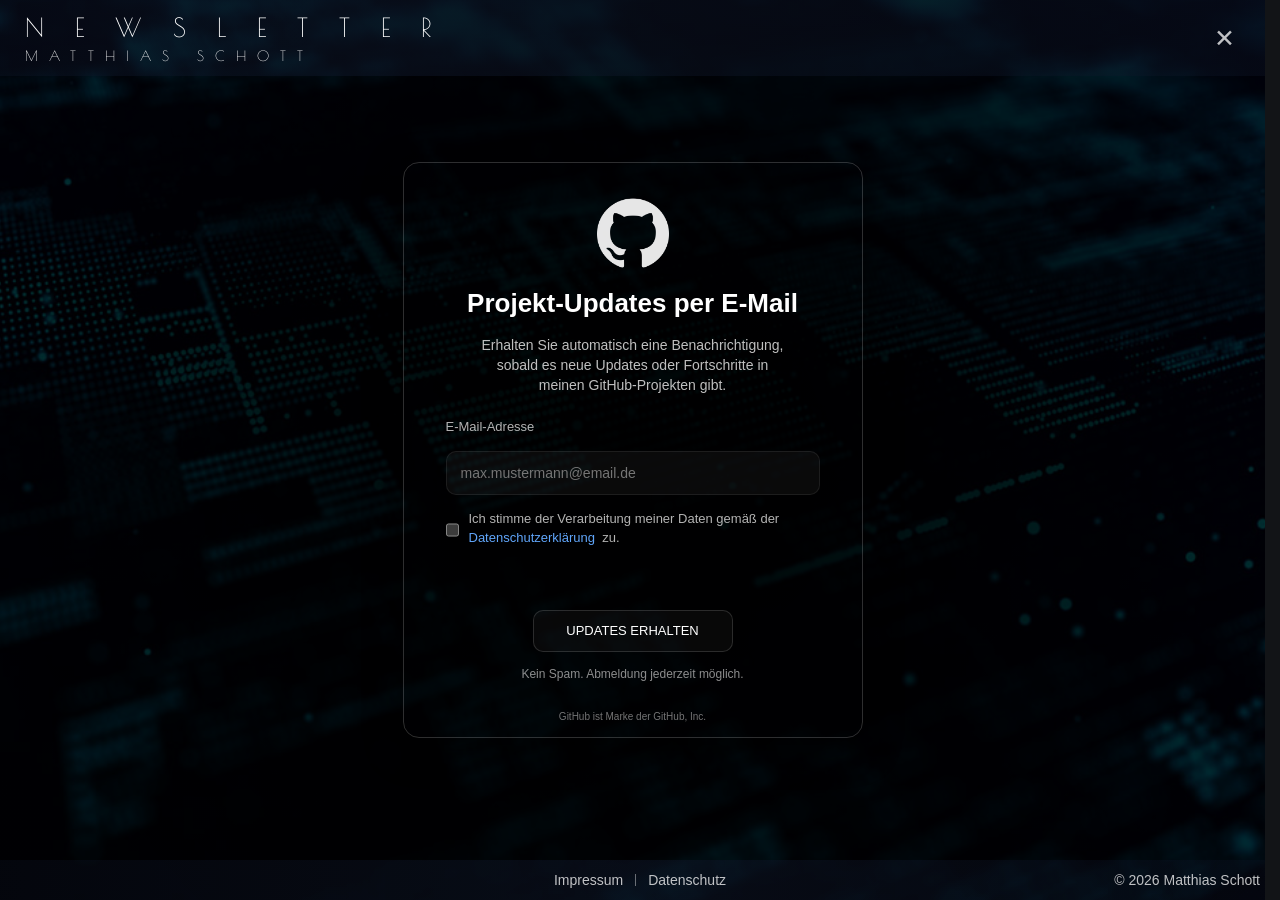
<file: index.html>
<!DOCTYPE html>
<html lang="de">
<head>
    <meta charset="UTF-8">
    <meta name="viewport" content="width=device-width, initial-scale=1.0">

    <meta name="description" content="Newsletter für GitHub Projekt-Updates von Matthias Schott">


    <link rel="stylesheet" href="css/style.css">
    <link rel="stylesheet" href="css/loading.css">

    <script src="js/common.js" defer></script>
    <script src="js/loading.js" defer></script>
    <script src="js/script.js" defer></script>

    <link rel="preload" href="images/bg.jpg" as="image" fetchpriority="high">
    <link rel="icon" href="images/favicon.ico">

    <title>GitHub Projekt Newsletter – Matthias Schott</title>
</head>

<body class="landing">

<!-- TOP BAR -->
<div class="top-bar">

    <div class="title">
        NEWSLETTER
        <span>Matthias Schott</span>
    </div>

    <button class="close-button" id="closeButton">
        ✕
    </button>

</div>

<!-- APP CARD -->
<div class="newsletter-card glass">

    <!-- =========================
         FORM STATE
    ========================== -->
    <div id="form-card" class="card-content">

        <!-- ICON -->
        <div class="newsletter-icon">
            <img src="images/github.png" alt="GitHub Logo">
        </div>

        <!-- TEXT -->
        <div class="newsletter-text">

            <h1>Projekt-Updates per E-Mail</h1>

            <p>
                Erhalten Sie automatisch eine Benachrichtigung,
                sobald es neue Updates oder Fortschritte
                in meinen GitHub-Projekten gibt.
            </p>

        </div>

        <!-- FORM -->
        <form id="newsletterForm">

            <label for="email">
                E-Mail-Adresse
            </label>

            <input
                id="email"
                type="email"
                name="email"
                placeholder="max.mustermann@email.de"
                autocomplete="email"
                required
            >

            <label class="checkbox">

                <input type="checkbox" required>

                <span>
                    Ich stimme der Verarbeitung meiner Daten gemäß der
                    <a href="datenschutz.html">
                        Datenschutzerklärung
                    </a>
                    &nbsp;zu.
                </span>

            </label>
            <!-- FORM MESSAGE -->
            <div class="message">
                <span id="form-message-icon" class="message-icon"></span>
                <span id="form-message-text"></span>
            </div>

            <button type="submit" id="submitButton" data-mode="subscribe">

                <span class="button-text">
                    Updates erhalten
                </span>

                <span class="button-loader button-loader-hidden">
                    <span></span>
                    <span></span>
                    <span></span>
                    <span></span>
                    <span></span>
                    <span></span>
                </span>

            </button>

        </form>

        








        <!-- TRUST -->
        <p class="trust">
            Kein Spam. Abmeldung jederzeit möglich.
            
        </p>

        

        <!-- CARD FOOTER -->
        <div class="card-footer">

            <div class="git-legal-note">
                GitHub ist Marke der GitHub, Inc.
            </div>

        </div>

    </div>

    <!-- =========================
         STATUS STATE
    ========================== -->
    <div id="status-card" class="status-card is-hidden">

        <!-- ICON -->
        <div class="newsletter-icon">
            <img src="images/github.png" alt="GitHub Logo">
        </div>

        <!-- STATUS HEADER -->
        <div class="status-header">

            <span
                id="icon"
                class="status-icon">
            </span>

            <h1
                id="title"
                class="status-title">
            </h1>

        </div>

        <!-- STATUS TEXT -->
        <p id="status-message"></p>

        <!-- CARD FOOTER -->
        <div class="card-footer">

            <div class="git-legal-note">
                GitHub ist Marke der GitHub, Inc.
            </div>

        </div>

    </div>

</div>

<!-- GLOBAL FOOTER -->
<footer class="bottom-bar">

    <div></div>

    <div class="footer-links">

        <a href="impressum.html">
            Impressum
        </a>

        <span class="divider"></span>

        <a href="datenschutz.html">
            Datenschutz
        </a>

    </div>

    <div class="footer-right">
        © 2026 Matthias Schott
    </div>

</footer>

</body>
</html>
</file>
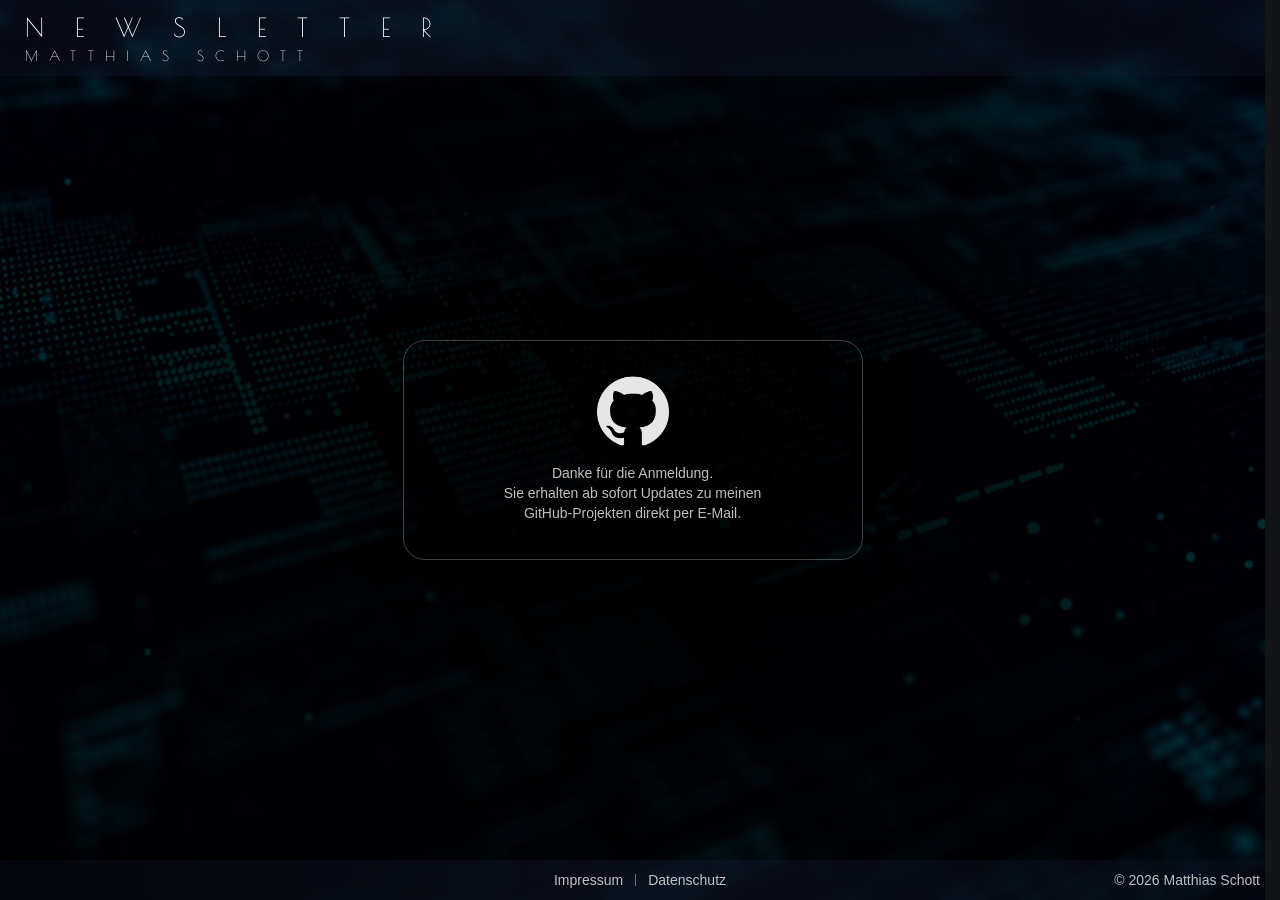
<file: confirmed.html>
<!DOCTYPE html>
<html lang="de">
<head>
    <meta charset="UTF-8">

    <meta name="viewport" content="width=device-width, initial-scale=1.0">

    <meta name="description" content="Newsletter für GitHub Projekt-Updates von Matthias Schott">

    <link rel="stylesheet" href="css/style.css">
    <script src="js/script.js" defer></script>

    <link rel="preload" href="images/bg.jpg" as="image" fetchpriority="high">
    <link rel="icon" href="images/favicon.ico">

    <title>GitHub Projekt Newsletter – Matthias Schott</title>
</head>

<body class="landing">

<div class="top-bar">
    <div class="title">
        NEWSLETTER
        <span>Matthias Schott</span>
    </div>
</div>

<div class="newsletter-card">

    <!-- GITHUB ICON -->
    <div class="newsletter-icon">
        <img src="images/github.png" alt="GitHub Logo">
    </div>

    <div class="newsletter-text">
        
        <p>
            Danke für die Anmeldung. <br>
            Sie erhalten ab sofort Updates zu meinen <br>
            GitHub-Projekten direkt per E-Mail.
        </p>
    </div>

    

    

</div>

<footer class="bottom-bar">
    <div></div>

    <div class="footer-links">
        <a href="impressum.html">Impressum</a>
        <span class="divider"></span>
        <a href="datenschutz.html">Datenschutz</a>
    </div>

    <div class="footer-right">© 2026 Matthias Schott</div>
</footer>

</body>
</html>
</file>
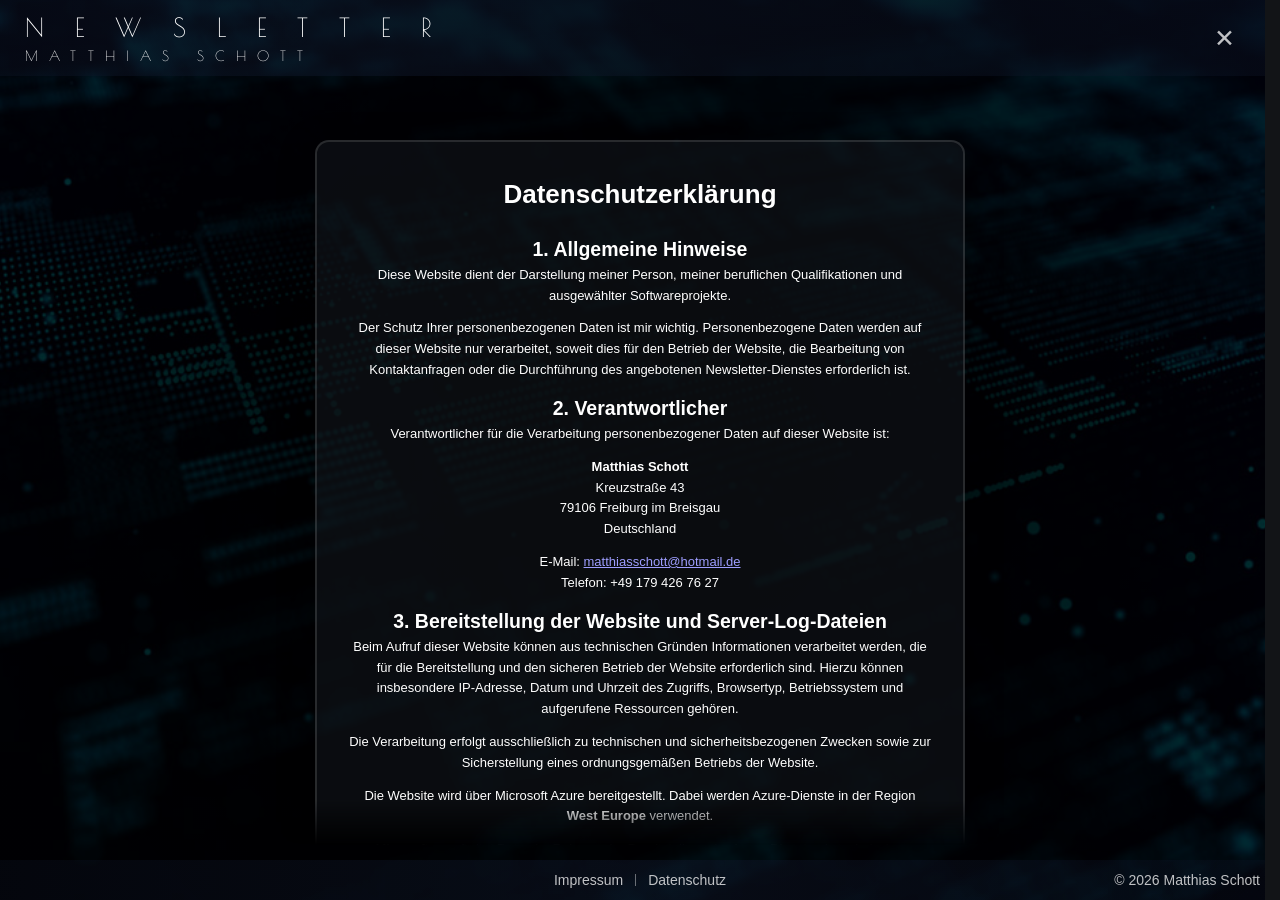
<file: datenschutz.html>
<!DOCTYPE html>
<html lang="de">

<head>
    <meta charset="UTF-8">

    <meta name="viewport" content="width=device-width, initial-scale=1.0">

    <link rel="stylesheet" href="css/style.css">
    <script src="js/common.js" defer></script>

    <link rel="preload"
          href="images/bg.jpg"
          as="image"
          fetchpriority="high">

    <title>Datenschutz – Matthias Schott</title>
</head>

<body class="legal">

<header class="top-bar">

    <div class="title">
        Newsletter
        <span>Matthias Schott</span>
    </div>
    <button class="close-button" id="closeButton">
        ✕
    </button>

    

</header>

<div class="scroll-area">
<div class="legal-wrapper">

    <div class="legal-content">

        <h1>Datenschutzerklärung</h1>


        <h2>1. Allgemeine Hinweise</h2>

        <p>
            Diese Website dient der Darstellung meiner Person, meiner
            beruflichen Qualifikationen und ausgewählter Softwareprojekte.
        </p>

        <p>
            Der Schutz Ihrer personenbezogenen Daten ist mir wichtig.
            Personenbezogene Daten werden auf dieser Website nur verarbeitet,
            soweit dies für den Betrieb der Website, die Bearbeitung von
            Kontaktanfragen oder die Durchführung des angebotenen
            Newsletter-Dienstes erforderlich ist.
        </p>


        <h2>2. Verantwortlicher</h2>

        <p>
            Verantwortlicher für die Verarbeitung personenbezogener Daten
            auf dieser Website ist:
        </p>

        <p>
            <strong>Matthias Schott</strong><br>
            Kreuzstraße 43<br>
            79106 Freiburg im Breisgau<br>
            Deutschland
        </p>

        <p>
            E-Mail:
            <a href="mailto:matthiasschott@hotmail.de">
                matthiasschott@hotmail.de
            </a>
            <br>

            Telefon: +49 179 426 76 27
        </p>


        <h2>3. Bereitstellung der Website und Server-Log-Dateien</h2>

        <p>
            Beim Aufruf dieser Website können aus technischen Gründen
            Informationen verarbeitet werden, die für die Bereitstellung
            und den sicheren Betrieb der Website erforderlich sind.
            Hierzu können insbesondere IP-Adresse, Datum und Uhrzeit des
            Zugriffs, Browsertyp, Betriebssystem und aufgerufene Ressourcen
            gehören.
        </p>

        <p>
            Die Verarbeitung erfolgt ausschließlich zu technischen und
            sicherheitsbezogenen Zwecken sowie zur Sicherstellung eines
            ordnungsgemäßen Betriebs der Website.
        </p>

        <p>
            Die Website wird über Microsoft Azure bereitgestellt.
            Dabei werden Azure-Dienste in der Region
            <strong>West Europe</strong> verwendet.
        </p>

        <p>
            Microsoft verarbeitet Daten im Rahmen der Bereitstellung der
            Azure-Dienste als technischer Dienstleister bzw. Auftragsverarbeiter.
        </p>


        <h2>4. Cookies und Tracking</h2>

        <p>
            Diese Website verwendet nach meinem derzeitigen Kenntnisstand
            keine Cookies zu Analyse-, Werbe- oder Trackingzwecken.
        </p>

        <p>
            Es werden keine Dienste wie Google Analytics, Meta Pixel oder
            vergleichbare Trackingdienste eingesetzt.
        </p>


        <h2>5. Kontaktaufnahme</h2>

        <p>
            Wenn Sie mich per E-Mail oder über das Kontaktformular
            kontaktieren, werden die von Ihnen übermittelten Daten
            ausschließlich zur Bearbeitung Ihrer Anfrage und zur
            Kommunikation mit Ihnen verarbeitet.
        </p>

        <p>
            Für eine Kontaktaufnahme über das Kontaktformular sind
            grundsätzlich nur ein Name und eine E-Mail-Adresse vorgesehen.
            Zusätzlich kann eine Nachricht übermittelt werden.
        </p>

        <p>
            Eine Speicherung der über das Kontaktformular übermittelten
            Daten in einer eigenen Datenbank ist nicht vorgesehen.
        </p>

        <p>
            Die übermittelten Daten werden nicht für Werbezwecke verwendet
            und nicht an Dritte weitergegeben, soweit keine gesetzliche
            Verpflichtung hierzu besteht oder die Weitergabe zur technischen
            Übermittlung der Nachricht erforderlich ist.
        </p>


        <h2>6. Newsletter</h2>

        <p>
            Auf dieser Website besteht die Möglichkeit, sich freiwillig
            für einen Newsletter anzumelden.
        </p>

        <p>
            Für die Anmeldung wird zunächst die E-Mail-Adresse des
            Interessenten verarbeitet.
        </p>

        <p>
            Rechtsgrundlage für die Verarbeitung ist die Einwilligung
            gemäß Art. 6 Abs. 1 lit. a DSGVO.
        </p>


        <h2>7. Double-Opt-in-Verfahren</h2>

        <p>
            Die Newsletter-Anmeldung erfolgt über ein
            Double-Opt-in-Verfahren.
        </p>

        <p>
            Nach Eingabe der E-Mail-Adresse wird eine
            Bestätigungs-E-Mail versendet. Die Newsletter-Anmeldung wird
            erst abgeschlossen, wenn der darin enthaltene
            Bestätigungslink angeklickt wurde.
        </p>

        <p>
            Zur technischen Durchführung dieses Verfahrens werden
            individuelle Bestätigungs- und Abmeldetoken erzeugt und
            zusammen mit den erforderlichen Newsletter-Daten gespeichert.
        </p>


        <h2>8. Im Rahmen des Newsletters gespeicherte Daten</h2>

        <p>
            Im Rahmen der Newsletter-Anmeldung können insbesondere
            folgende Daten verarbeitet bzw. gespeichert werden:
        </p>

        <ul>
            <li>E-Mail-Adresse</li>
            <li>Zeitpunkt der Anmeldung</li>
            <li>Bestätigungsstatus</li>
            <li>Bestätigungstoken</li>
            <li>Abmeldetoken</li>
            <li>Zeitpunkt der Token-Erstellung</li>
        </ul>

        <p>
            Diese Daten werden ausschließlich für die technische
            Durchführung und Verwaltung des Newsletter-Dienstes verwendet.
        </p>


        <h2>9. Technische Umsetzung des Newsletters</h2>

        <p>
            Das Newsletter-Backend wird als serverlose Anwendung
            über <strong>Microsoft Azure Functions</strong> betrieben.
        </p>

        <p>
            Für die Speicherung und Verwaltung der Newsletter-Daten wird
            eine <strong>Azure SQL-Datenbank</strong> eingesetzt.
        </p>

        <p>
            Die Azure-Dienste werden in der Region
            <strong>West Europe</strong> betrieben.
        </p>

        <p>
            Microsoft stellt die hierfür erforderliche technische
            Infrastruktur bereit und verarbeitet Daten im Rahmen der
            Bereitstellung der Azure-Dienste als Auftragsverarbeiter.
        </p>


        <h2>10. Versand von E-Mails über SendGrid</h2>

        <p>
            Für den Versand der Newsletter-bezogenen E-Mails wird der
            E-Mail-Versanddienst <strong>SendGrid</strong> verwendet,
            der von Twilio Inc. bereitgestellt wird.
        </p>

        <p>
            SendGrid wird insbesondere für den Versand der
            Bestätigungs-E-Mail sowie der Willkommens-E-Mail eingesetzt.
            Zukünftig kann der Dienst auch für den Versand der eigentlichen
            Newsletter verwendet werden.
        </p>

        <p>
            Für den Versand wird die E-Mail-Adresse des Empfängers an
            SendGrid übermittelt. Die Übermittlung erfolgt ausschließlich,
            soweit sie für die technische Durchführung des E-Mail-Versands
            erforderlich ist.
        </p>

        <p>
            Weitere Informationen zum Datenschutz bei SendGrid finden Sie
            beim Anbieter:
        </p>

        <p>
            <a href="https://sendgrid.com/en-us/resource/general-data-protection-regulation-2"
               target="_blank"
               rel="noopener noreferrer">
                Datenschutzinformationen von SendGrid
            </a>
        </p>


        <h2>11. Abmeldung vom Newsletter</h2>

        <p>
            Eine Abmeldung vom Newsletter ist jederzeit über den in den
            E-Mails enthaltenen Abmeldelink möglich.
        </p>

        <p>
            Nach erfolgter Abmeldung werden die für die Newsletter-Anmeldung
            gespeicherten Daten aus der Newsletter-Datenbank gelöscht.
        </p>


        <h2>12. Rechtsgrundlagen</h2>

        <p>
            Die Verarbeitung personenbezogener Daten erfolgt auf Grundlage
            der jeweils einschlägigen Bestimmungen der Datenschutz-
            Grundverordnung (DSGVO).
        </p>

        <p>
            Soweit eine Verarbeitung auf einer Einwilligung beruht,
            erfolgt sie insbesondere auf Grundlage von Art. 6 Abs. 1 lit. a
            DSGVO.
        </p>

        <p>
            Eine erteilte Einwilligung kann jederzeit mit Wirkung für die
            Zukunft widerrufen werden.
        </p>


        <h2>13. Speicherdauer</h2>

        <p>
            Personenbezogene Daten werden grundsätzlich nur so lange
            gespeichert, wie dies für den jeweiligen Zweck erforderlich ist
            oder gesetzliche Aufbewahrungspflichten bestehen.
        </p>

        <p>
            Newsletter-Daten werden bei einer Abmeldung aus der hierfür
            verwendeten Datenbank gelöscht, soweit keine gesetzlichen
            Aufbewahrungspflichten entgegenstehen.
        </p>


        <h2>14. Ihre Rechte</h2>

        <p>
            Sie haben im Rahmen der gesetzlichen Voraussetzungen insbesondere
            folgende Rechte:
        </p>

        <ul>
            <li>Recht auf Auskunft über Ihre gespeicherten personenbezogenen Daten</li>
            <li>Recht auf Berichtigung unrichtiger Daten</li>
            <li>Recht auf Löschung</li>
            <li>Recht auf Einschränkung der Verarbeitung</li>
            <li>Recht auf Datenübertragbarkeit</li>
            <li>Recht auf Widerspruch gegen bestimmte Verarbeitungen</li>
            <li>Recht auf Widerruf erteilter Einwilligungen</li>
        </ul>


        <h2>15. Beschwerderecht bei einer Aufsichtsbehörde</h2>

        <p>
            Sie haben das Recht, sich bei einer Datenschutz-Aufsichtsbehörde
            über die Verarbeitung Ihrer personenbezogenen Daten zu beschweren.
        </p>

        <p>
            Zuständig für meinen Sitz ist insbesondere der
            Landesbeauftragte für den Datenschutz und die
            Informationsfreiheit Baden-Württemberg.
        </p>


        <h2>16. Aktualisierung dieser Datenschutzerklärung</h2>

        <p>
            Diese Datenschutzerklärung kann angepasst werden, wenn sich die
            technische Umsetzung der Website oder des Newsletter-Dienstes
            oder die rechtlichen Anforderungen ändern.
        </p>

    </div>


    <a href="index.html" class="back-link">
        ← Zurück
    </a>

</div>
</div>


<footer class="bottom-bar">

    <div></div>

    <div class="footer-links">

        <a href="impressum.html">
            Impressum
        </a>

        <span class="divider"></span>

        <a href="datenschutz.html">
            Datenschutz
        </a>

    </div>

    <div class="footer-right">
        © 2026 Matthias Schott
    </div>

</footer>

</body>
</html>
</file>
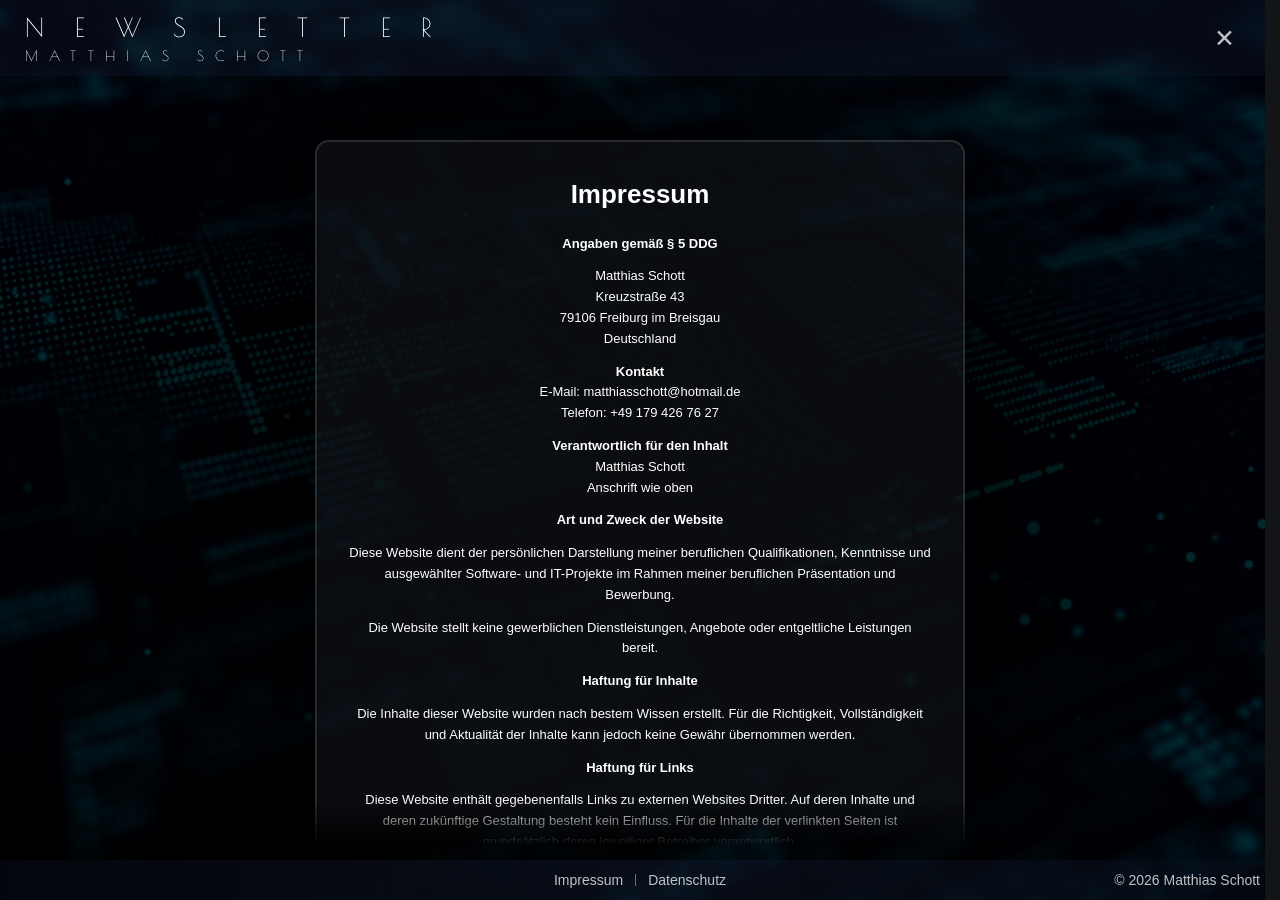
<file: impressum.html>
<!DOCTYPE html>
<html lang="de">
<head>
    <meta charset="UTF-8">

    <meta name="viewport" content="width=device-width, initial-scale=1.0">

    <link rel="stylesheet" href="css/style.css">
    <script src="js/common.js" defer></script>

    <link rel="preload"
          href="images/bg.jpg"
          as="image"
          fetchpriority="high">

    <title>Impressum – Matthias Schott</title>
</head>

<body class="legal">

<header class="top-bar">

    <div class="title">
        Newsletter
        <span>Matthias Schott</span>
    </div>
    <button class="close-button" id="closeButton">
        ✕
    </button>

    

</header>

<div class="scroll-area">
<div class="legal-wrapper">

    <div class="legal-content">

        <h1>Impressum</h1>


        <p>
            <strong>Angaben gemäß § 5 DDG</strong>
        </p>

        <p>
            Matthias Schott<br>
            Kreuzstraße 43<br>
            79106 Freiburg im Breisgau<br>
            Deutschland
        </p>


        <p>
            <strong>Kontakt</strong><br>
            E-Mail: matthiasschott@hotmail.de<br>
            Telefon: +49 179 426 76 27
        </p>


        <p>
            <strong>Verantwortlich für den Inhalt</strong><br>
            Matthias Schott<br>
            Anschrift wie oben
        </p>


        <p>
            <strong>Art und Zweck der Website</strong>
        </p>

        <p>
            Diese Website dient der persönlichen Darstellung meiner
            beruflichen Qualifikationen, Kenntnisse und ausgewählter
            Software- und IT-Projekte im Rahmen meiner beruflichen
            Präsentation und Bewerbung.
        </p>

        <p>
            Die Website stellt keine gewerblichen Dienstleistungen,
            Angebote oder entgeltliche Leistungen bereit.
        </p>


        <p>
            <strong>Haftung für Inhalte</strong>
        </p>

        <p>
            Die Inhalte dieser Website wurden nach bestem Wissen erstellt.
            Für die Richtigkeit, Vollständigkeit und Aktualität der Inhalte
            kann jedoch keine Gewähr übernommen werden.
        </p>


        <p>
            <strong>Haftung für Links</strong>
        </p>

        <p>
            Diese Website enthält gegebenenfalls Links zu externen
            Websites Dritter. Auf deren Inhalte und deren zukünftige
            Gestaltung besteht kein Einfluss. Für die Inhalte der
            verlinkten Seiten ist grundsätzlich deren jeweiliger
            Betreiber verantwortlich.
        </p>


    </div>


    <a href="index.html" class="back-link">
        ← Zurück
    </a>

</div>
</div>


<footer class="bottom-bar">

    <div></div>

    <div class="footer-links">

        <a href="impressum.html">
            Impressum
        </a>

        <span class="divider"></span>

        <a href="datenschutz.html">
            Datenschutz
        </a>

    </div>

    <div class="footer-right">
        © 2026 Matthias Schott
    </div>

</footer>

</body>
</html>
</file>
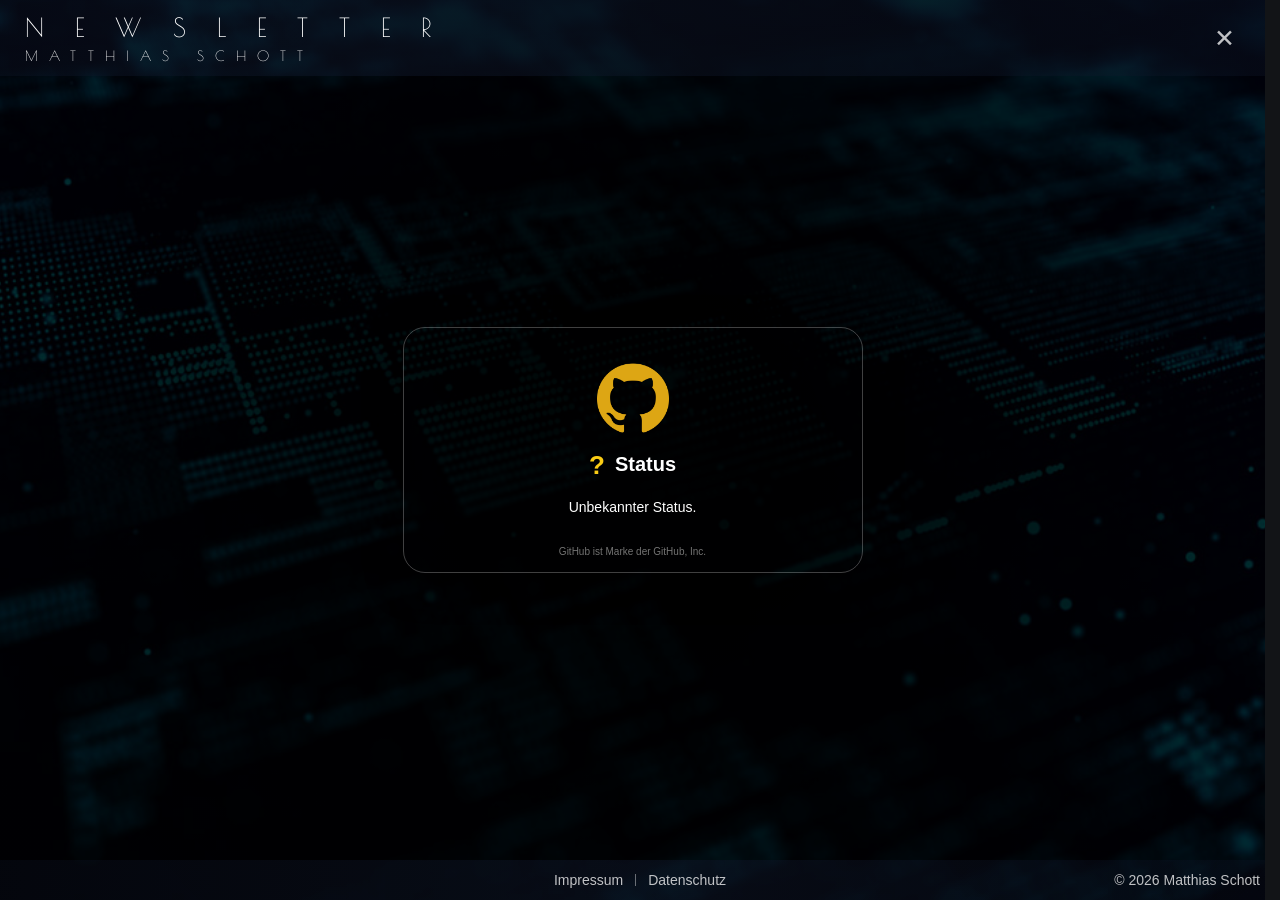
<file: status.html>
<!DOCTYPE html>
<html lang="de">
<head>
    <meta charset="UTF-8">
    <meta name="viewport" content="width=device-width, initial-scale=1.0">

    <meta name="description" content="Newsletter Status">

    <link rel="stylesheet" href="css/style.css">
    <script src="js/status.js" defer></script>

    <link rel="preload" href="images/bg.jpg" as="image" fetchpriority="high">
    <link rel="icon" href="images/favicon.ico">

    <title>Status – Matthias Schott</title>
</head>

<body class="landing">

<!-- TOP BAR -->
<div class="top-bar">
    <div class="title">
        NEWSLETTER
        <span>Matthias Schott</span>
    </div>

    <button class="close-button" id="closeButton">✕</button>
</div>

<!-- STATUS CARD -->
<div class="newsletter-card status-card">

    <!-- CARD CONTENT -->
    <div class="card-content">

        <!-- ICON -->
        <div class="newsletter-icon">
            <img id="githubIcon" src="images/github.png" alt="GitHub Logo">
        </div>

        <!-- STATUS HEADER -->
        <div class="status-header">
            <span id="icon" class="status-icon"></span>
            <h1 id="title" class="status-title"></h1>
        </div>

        <!-- STATUS TEXT -->
        <p id="status-message"></p>

    </div>

    <!-- CARD FOOTER -->
    <div class="card-footer">
        <div class="git-legal-note">
            GitHub ist Marke der GitHub, Inc.
        </div>
    </div>

</div>

<!-- FOOTER -->
<footer class="bottom-bar">

    <div></div>

    <div class="footer-links">
        <a href="impressum.html">Impressum</a>
        <span class="divider"></span>
        <a href="datenschutz.html">Datenschutz</a>
    </div>

    <div class="footer-right">© 2026 Matthias Schott</div>

</footer>

</body>
</html>
</file>
<file: css/style.css>
@font-face {
    font-family: "Poiret One";
    src: url("../fonts/PoiretOne-Regular.ttf") format("truetype");
    font-weight: 400;
    font-style: normal;
}

* {
    box-sizing: border-box;
    margin: 0;
    padding: 0;
}


/* FORM FILL DEFAULTS */
:root {
    color-scheme: dark;
}


/* normale Felder */
.form-group input,
.form-group textarea {
    background: rgba(255,255,255,0.04);
    color: white;
}


/* Chrome / Edge Autofill */
input:-webkit-autofill,
textarea:-webkit-autofill {
    -webkit-text-fill-color: white;
    -webkit-box-shadow: 0 0 0 1000px rgba(20,24,31,0.95) inset;
}

/* =========================
   GLOBAL
========================= */
html {
    scrollbar-gutter: stable;
    -webkit-text-size-adjust: 100%;
}

html,
body {
    background-color: #121417;
}

body {
    font-family: Arial, sans-serif;
    min-height: 100vh;
    color: #ffffff;
    position: relative;
    isolation: isolate;
    font-size: 14px;
}

body::before {
    content: "";

    position: fixed;
    inset: 0;

    background:
        radial-gradient(
            circle at center,
            rgba(0, 0, 0, 0.94) 0%,
            rgba(0, 0, 0, 0.9) 20%,
            rgba(0, 0, 0, 0.72) 50%,
            rgba(0, 0, 0, 0.4) 100%
        ),
        url("../images/bg.jpg");

    background-size: cover;
    background-position: center;
    background-repeat: no-repeat;
    animation:
    bg-fade 1s ease forwards,
    bg-zoom 1s ease-in-out forwards;
    z-index: -1;
}
@keyframes bg-zoom {
    0% {
        transform: scale(1);
    }
    
    100% {
        transform: scale(1.02);
    }
}
@keyframes bg-fade {
    from {
        filter: brightness(0.05);
    }

    to {
        filter: brightness(0.4);
    }
}

/* =========================
   HEADER
========================= */
.top-bar {
    position: fixed;
    top: 0;
    left: 0;
    width: 100%;
    padding: 12px 25px;

    background: linear-gradient(
        to right,
        rgba(15, 23, 42, 0.35) 0%,
        rgba(15, 23, 42, 0.42) 10%,
        rgba(15, 23, 42, 0.48) 30%,
        rgba(15, 23, 42, 0.42) 50%,
        rgba(15, 23, 42, 0.35) 80%
    );

    display: flex;
    align-items: center;
    justify-content: space-between;
    z-index: 10;
}

.title {
    font-family: "Poiret One", sans-serif;
    font-weight: 300;
    color: #ffffff;
    font-size: clamp(18px, 2vw, 36px);
    letter-spacing: 1.2em;
    text-transform: uppercase;
}

.title span {
    display: block;
    font-size: 14px;
    letter-spacing: 0.8em;
    margin-top: 6px;
}

.close-button {
    margin-left: auto;
    margin-right: 20px;
    background: transparent;
    border: none;
    color: rgba(255,255,255,0.75);
    font-size: 25px;
    cursor: pointer;
    transition: 0.2s ease;
}

.close-button:hover {
    color: #ffffff;
    transform: scale(1.12);
}

/* =========================
   PAGE CONTENT / SCROLL
========================= */

.scroll-area {
    position: fixed;

    top: 90px;
    bottom: 55px;
    left: 0;
    right: 0;

    overflow-y: auto;
    overflow-x: hidden;

    padding: 30px 20px;

    /*
       FadeIn und FadeOut bei Header und Footer
    */
    -webkit-mask-image: linear-gradient(
        to bottom,
        transparent 0px,
        black 45px,
        black calc(100% - 45px),
        transparent 100%
    );

    mask-image: linear-gradient(
        to bottom,
        transparent 0px,
        black 45px,
        black calc(100% - 45px),
        transparent 100%
    );
}

/* =========================
   LAYOUT
========================= */
body.landing {
    display: flex;
    justify-content: center;
    align-items: center;
}

/* =========================
   CARD BASE
========================= */
.newsletter-card {
    width: min(460px, 92vw);

    display: flex;
    flex-direction: column;

    padding: 34px 42px 14px;

    text-align: center;
    line-height: 1.45;

    color: #ffffff;

    /*background: rgba(20, 24, 31, 0.2);
    backdrop-filter: blur(1px);*/

    border: 1px solid rgba(255, 255, 255, 0.25);
    border-radius: 22px;

    box-shadow: 0 10px 35px rgba(0, 0, 0, 0.6);
    animation: bg-fade-complete 3s ease forwards;
}
@keyframes bg-fade-complete {
    from {
        filter: brightness(0.05);
    }

    to {
        filter: brightness(1.0);
    }
}



    
    
    




/* =========================
   CARD CONTENT TYPO BASE
========================= */
.newsletter-text h1 {
    font-size: 26px;
    margin-bottom: 12px;
}

.newsletter-text p {
    font-size: 14px;
    color: rgba(255, 255, 255, 0.75);
    max-width: 320px;
    margin: 0 auto 22px auto;
}

/* =========================
   ICON
========================= */
.newsletter-icon {
    display: flex;
    justify-content: center;
    margin-bottom: 16px;
}

.newsletter-icon img {
    width: 72px;
    height: 72px;
    filter: brightness(0) invert(1);
    opacity: 0.9;
}

/* =========================
   FORM
========================= */
.newsletter-card form {
    display: flex;
    flex-direction: column;
    gap: 14px;
    text-align: left;
}

.newsletter-card label {
    font-size: 13px;
    color: rgba(255,255,255,0.7);
}

.newsletter-card input[type="email"] {
    padding: 13px 14px;
    border-radius: 10px;
    border: 1px solid rgba(255,255,255,0.08);
    background: rgba(255,255,255,0.04);
    color: #fff;
    font-size: 14px;
}

/* =========================
   CHECKBOX
========================= */
.checkbox {
    display: flex;
    gap: 10px;
    font-size: 12px;
    color: rgba(255,255,255,0.7);
    line-height: 1.5;
}

.checkbox input {
    margin-top: 3px;
    accent-color: #2563eb;
    flex-shrink: 0;
}

/* Datenschutz-Link */
.checkbox a {
    color: #60a5fa;
    text-decoration: none;
    border-bottom: none;
}

.checkbox a:visited {
    color: #60a5fa;
}

.checkbox a:hover {
    color: #93c5fd;
}

.checkbox a:active {
    color: #60a5fa;
}

/* =========================
   BUTTON
========================= */
.newsletter-card button {
    height: 42px;
    width: 200px;
    padding: 12px 28px;
    margin: 0 auto;
    border-radius: 10px;
    align-items: center;
    border: 1px solid rgba(255,255,255,0.14);
    background: rgba(255,255,255,0.03);
    color: #fff;
    text-transform: uppercase;
    font-size: 13px;
    cursor: pointer;
}

.newsletter-card button:hover {
    background: rgba(255,255,255,0.06);

    border-color: rgba(56, 189, 248, 0.45);

    box-shadow:
        0 0 18px rgba(56, 189, 248, 0.14);
}
.newsletter-card button:active {
    transform: scale(0.98);

    background: rgba(56, 189, 248, 0.18);

    border-color: rgba(56, 189, 248, 0.85);

    box-shadow:
        0 0 22px rgba(56, 189, 248, 0.28),
        inset 0 0 12px rgba(56, 189, 248, 0.18);
}

/* =========================
   TRUST + MESSAGE
========================= */
.trust {
    margin-top: 14px;
    font-size: 12px;
    color: rgba(255,255,255,0.55);
}

.message {
    height: 20px;
    margin-top: 14px;
    display: flex;
    align-items: center;
    justify-content: center;
    gap: 10px;
    font-size: 13px;
    color: rgba(255,255,255,0.8);
    text-align: center;
}

.message-icon {
    font-size: 22px;
    line-height: 1;
    flex-shrink: 0;
}

/* =========================
   STATUS SYSTEM
========================= */
.status-card {
    display: flex;
    flex-direction: column;
}

.is-hidden {
    display: none;
}

/* ICON COLORS */
.status-icon {
    font-size: 26px;
    font-weight: 700;
    line-height: 1;
}

.status-neutral { color: #ffffff; }
.status-success { color: #22c55e; }
.status-warning { color: #facc15; }
.status-error   { color: #ef4444; }

/* HEADER ICON + TITLE INLINE */
.status-header {
    display: flex;
    align-items: center;
    justify-content: center;
    gap: 10px;
    margin-bottom: 18px;
}

.status-title {
    font-size: 20px;
    margin: 0;
}

/* =========================
   FOOTER INSIDE CARD
========================= */
.card-footer {
    margin-top: auto;
    padding-top: 28px;
}

.git-legal-note {
    font-size: 10px;
    opacity: 0.45;
    line-height: 1.2;
}

/* =========================
   LEGAL
========================= */

body.legal {
    min-height: 100vh;
    display: flex;
    flex-direction: column;
}

.legal-wrapper {
    width: 100%;

    display: flex;
    flex-direction: column;
    align-items: center;
    justify-content: flex-start;

    padding: 20px 20px 100px;
    gap: 18px;
}

.legal-content {
    max-width: 650px;
    width: 100%;

    padding: 32px;

    font-size: 13px;
    line-height: 1.6;

    text-align: center;

    background: rgba(20, 24, 31, 0.5);
    backdrop-filter: blur(2px);

    border: 2px solid rgba(255,255,255,0.12);
    border-radius: 14px;

    color: #ffffff;

    box-shadow: 0 10px 35px rgba(0, 0, 0, 0.4);
}

.legal-content h1 {
    margin-bottom: 18px;
}

.legal-content p {
    margin-bottom: 12px;
}

.legal-content ul {
    list-style-position: inside;
    padding-left: 0;
    text-align: center;
}

.back-link {
    color: rgba(255,255,255,0.7);
    text-decoration: none;
}

.back-link:hover {
    color: #ffffff;
}

/* =========================
   FOOTER
========================= */

.bottom-bar {
    position: fixed;
    bottom: 0;
    left: 0;
    width: 100%;

    padding: 12px 20px;

    display: grid;
    grid-template-columns: 1fr auto 1fr;
    align-items: center;
    
    background: linear-gradient(
        to right,
        rgba(15, 23, 42, 0.25) 0%,
        rgba(15, 23, 42, 0.5) 50%,
        rgba(15, 23, 42, 0.25) 100%
    );
}

.footer-links {
    
    justify-self: center;
    display: flex;
    align-items: center;
    gap: 12px;
}

.footer-links a {
    text-decoration: none;
    color: #ffffff;
    color: rgba(255, 255, 255, 0.75);
}

.divider {
    width: 1px;
    height: 12px;
    background: rgba(255,255,255,0.4);
}

.footer-right {
    justify-self: end;
    color: rgba(255, 255, 255, 0.75);
}

.footer-links a:hover {
    color: #ffffff;
}
/* =========================
   MOBILE
========================= */
@media (max-width: 480px) {

    .newsletter-card {
        padding: 26px 22px;
    }

    .title {
        letter-spacing: 0.6em;
        font-size: 16px;
    }

    .newsletter-text h1 {
        font-size: 22px;
    }

    .newsletter-text p {
        font-size: 13px;
    }

    .status-title {
        font-size: 18px;
    }

    .status-icon {
        font-size: 22px;
    }
}


/* Klasse Glas für allg. Eigenschaft für Cards die diesen Effekt haben sollen*/
.glass {
    /*background: rgba(20, 24, 31, 0.2);*/
    backdrop-filter: blur(0.0px);
    -webkit-backdrop-filter: blur(0.0px);

    border: 1px solid rgba(255, 255, 255, 0.18);
    border-radius: 16px;

    transition:
        backdrop-filter 0.35s ease,
        background 0.35s ease,
        border-color 0.35s ease,
        box-shadow 0.35s ease,
        transform 0.25s ease;
}
.glass:hover {
    backdrop-filter: blur(4px);
    -webkit-backdrop-filter: blur(4px);

    background: rgba(20, 24, 31, 0.32);

    border-color: rgba(56, 189, 248, 0.25);

    box-shadow:
        0 0 18px rgba(56, 189, 248, 0.10);

    
}
.glass:hover .logo {
    opacity: 1;
    filter: grayscale(0%) brightness(1.2) drop-shadow(0 0 10px rgba(56, 189, 248, 0.25));
    /*transform: scale(1.05);*/
}


/* Backlink*/
.back-link {
    align-self: center;
}
</file>
<file: css/loading.css>
/* ==========================
   BUTTON LOADER
========================== */

#submitButton {
    display: flex;
    justify-content: center;
    align-items: center;
    gap: 8px;
}

#submitButton:disabled {
    cursor: wait;
    opacity: 0.8;
}


.button-loader {
    display: flex;
    align-items: center;
    gap: 5px;
}

.button-loader-hidden {
    display: none;
}


.button-loader span {
    width: 3px;
    height: 3px;

    background: rgb(122, 160, 171);
    border-radius: 50%;

    animation: button-loading 1.2s infinite ease-in-out;
}


.button-loader span:nth-child(1) {
    animation-delay: -0.8s;
}

.button-loader span:nth-child(2) {
    animation-delay: -0.6s;
}

.button-loader span:nth-child(3) {
    animation-delay: -0.4s;
}

.button-loader span:nth-child(4) {
    animation-delay: -0.2s;
}

.button-loader span:nth-child(5) {
    animation-delay: 0s;
}


@keyframes button-loading {

    0%, 80%, 100% {
        transform: scale(0.4);
        opacity: 0.4;
    }

    40% {
        transform: scale(1);
        opacity: 1;
    }

}
</file>
